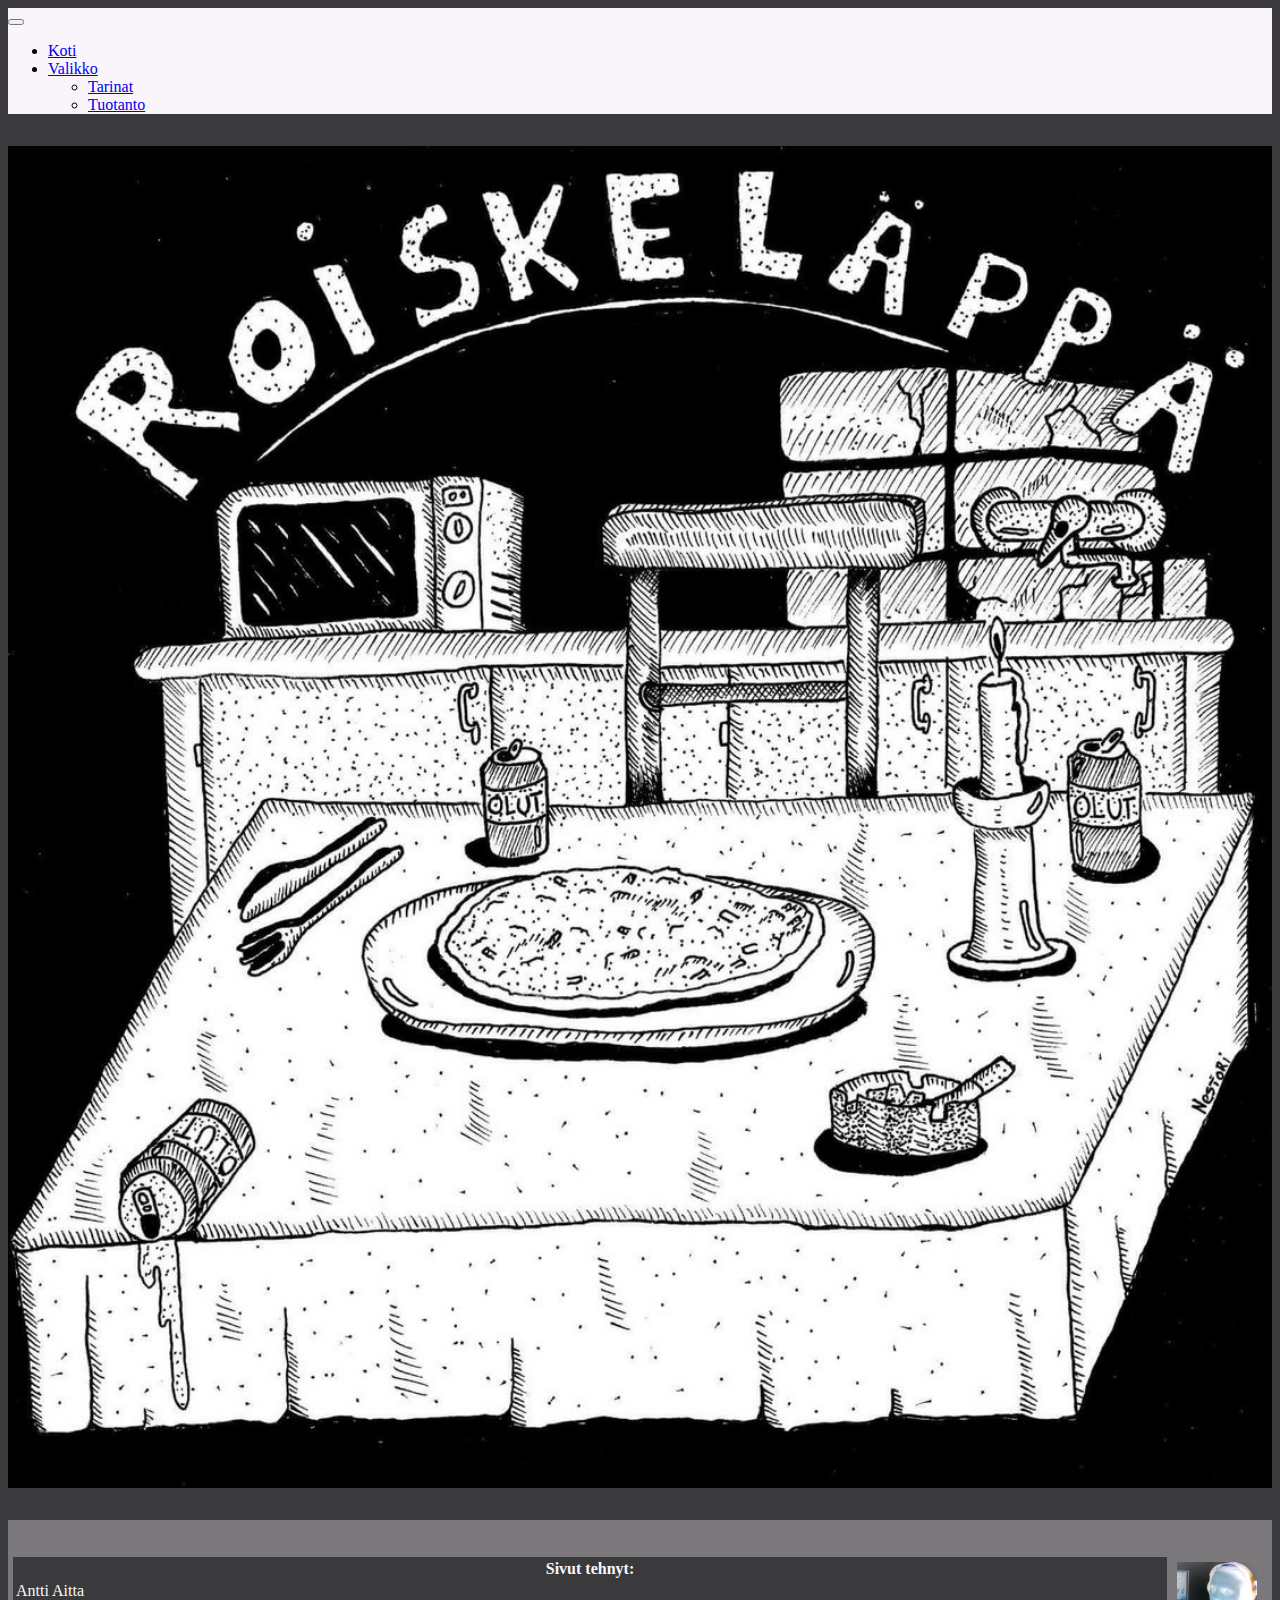
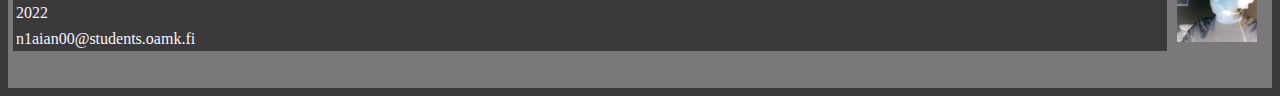
<file: index.html>
<!DOCTYPE html>
<html lang="en">
<head>
    <meta charset="UTF-8">
    <meta http-equiv="X-UA-Compatible" content="IE=edge">
    <meta name="viewport" content="width=device-width, initial-scale=1.0">
    <title>Home</title>
    <!--Bootstrap + CSS-->
    <link href="https://cdn.jsdelivr.net/npm/bootstrap@5.1.3/dist/css/bootstrap.min.css" rel="stylesheet" integrity="sha384-1BmE4kWBq78iYhFldvKuhfTAU6auU8tT94WrHftjDbrCEXSU1oBoqyl2QvZ6jIW3" crossorigin="anonymous">
<!--<link rel="stylesheet" href="/CSS/styles.css">-->
    <link rel="stylesheet" href="CSS/SCSS/built-styles.css">
</head>
<body>
    <!--Navbar-->
    <nav class="navbar navbar-expand-lg navbar-light bg-light">
        <div class="container-fluid"  style="background-color:#F9F5FA">
          <button class="navbar-toggler" type="button" data-bs-toggle="collapse" data-bs-target="#navbarSupportedContent" aria-controls="navbarSupportedContent" aria-expanded="false" aria-label="Toggle navigation">
            <span class="navbar-toggler-icon"></span>
          </button>
          <div class="collapse navbar-collapse" id="navbarSupportedContent">
            <ul class="navbar-nav me-auto mb-2 mb-lg-0">
              <li class="nav-item">
                <a class="nav-link active" aria-current="page" href="index.html">Koti</a>
              </li>
              <li class="nav-item dropdown">
                <a class="nav-link dropdown-toggle" href="#" id="navbarDropdown" role="button" data-bs-toggle="dropdown" aria-expanded="false">Valikko</a>
                <ul class="dropdown-menu" aria-labelledby="navbarDropdown">
                  <li><a class="dropdown-item" href="pages/page1.html">Tarinat</a></li>
                  <li><a class="dropdown-item" href="pages/page2.html">Tuotanto</a></li>
                </ul>
              </li>
            </ul>
          </div>
        </div>
      </nav>
    <!--Home Page Image-->
    <div class="container">
        <div class="row">
            <div class="col-md-12">
              <img src="images/illallinen.jpg" alt="illallinen" class="image" id="homeimg">
            </div>
        </div>
    </div>    
    <!--Footer-->
    <footer>
      <table>
          <tr>
              <th>Sivut tehnyt:</th>
          </tr>
          <tr>
              <td>Antti Aitta</td>
          </tr>
           <tr>
              <td>2022</td>
          </tr>
          <tr>
              <td></td>
          </tr>
          <tr>
              <td>n1aian00@students.oamk.fi</td>
          </tr>
      </table>
           <div>
          <img src="images/antti.jpg" alt="antti">
           </div>
  </footer>
  <!--Bootstrap-->
<script src="script.js"></script>
<script src="https://cdn.jsdelivr.net/npm/bootstrap@5.1.3/dist/js/bootstrap.bundle.min.js" integrity="sha384-ka7Sk0Gln4gmtz2MlQnikT1wXgYsOg+OMhuP+IlRH9sENBO0LRn5q+8nbTov4+1p" crossorigin="anonymous"></script>
</body>
</html>
</file>
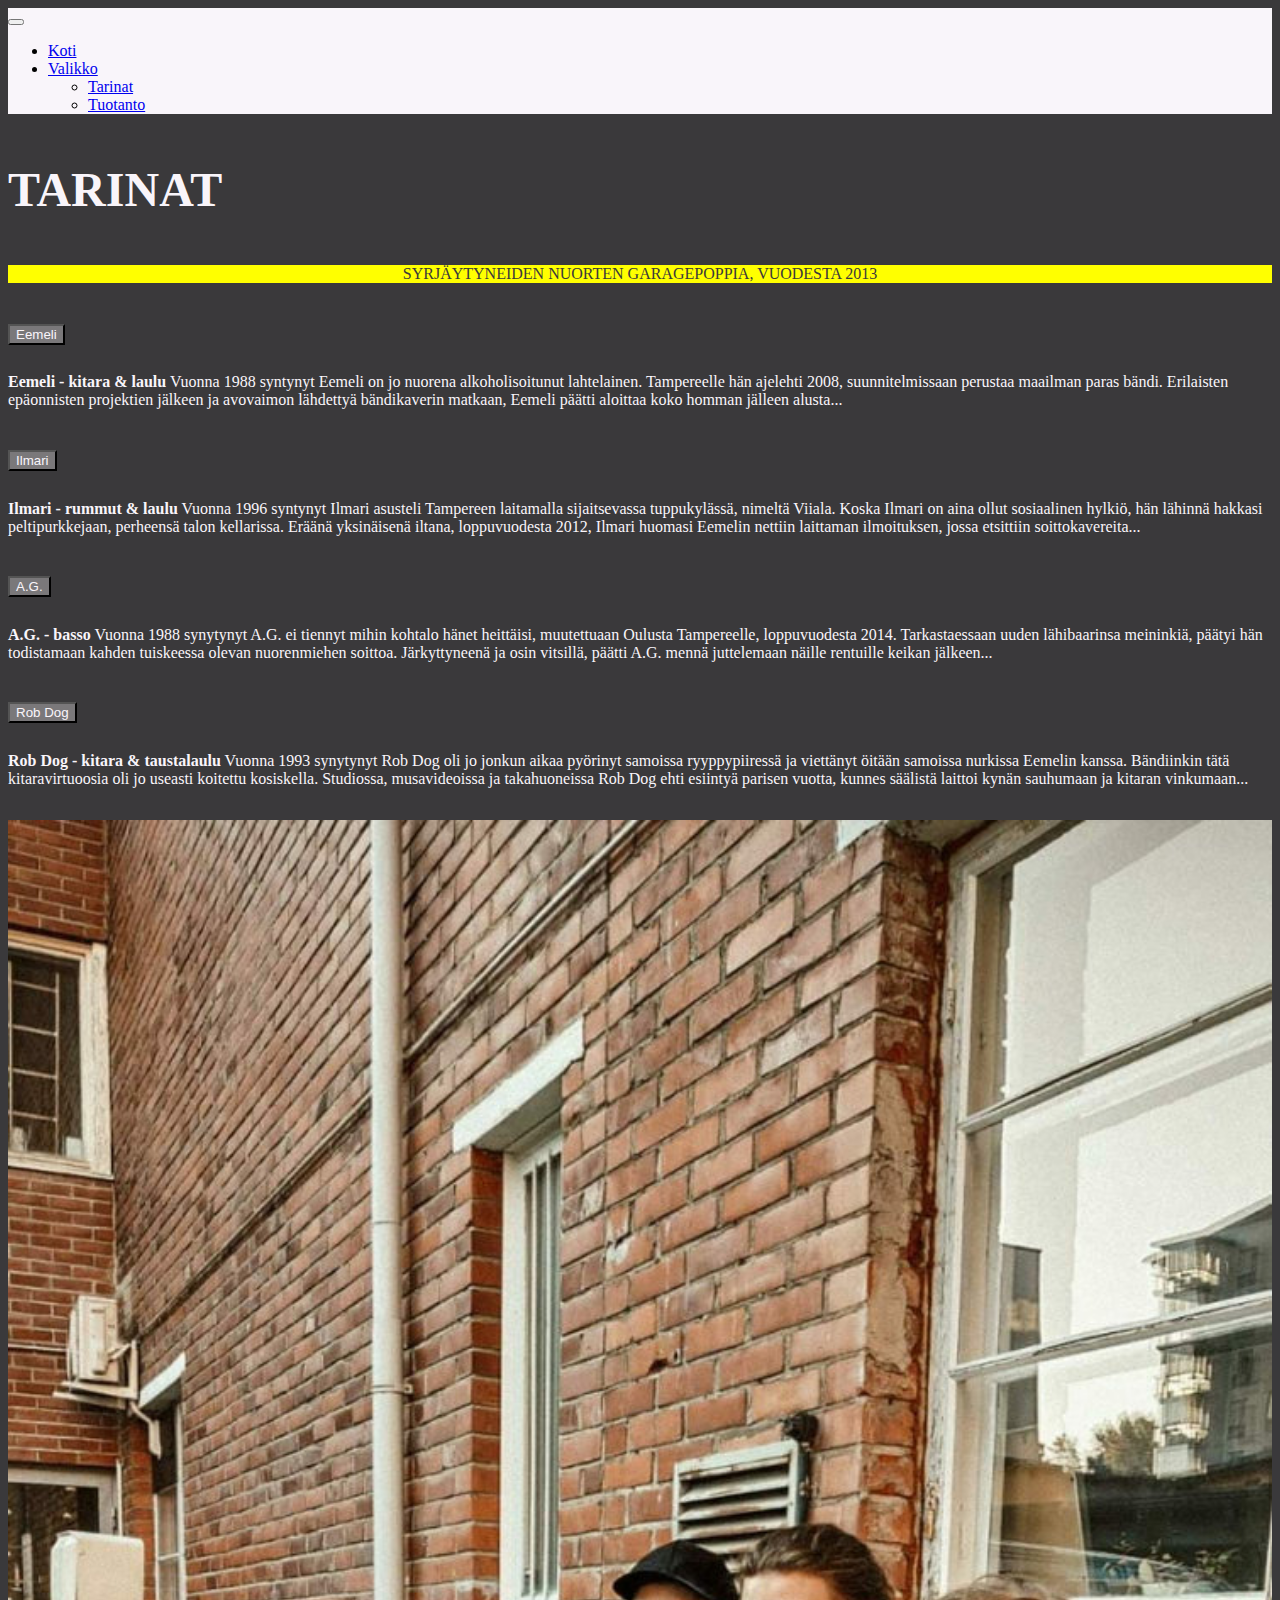
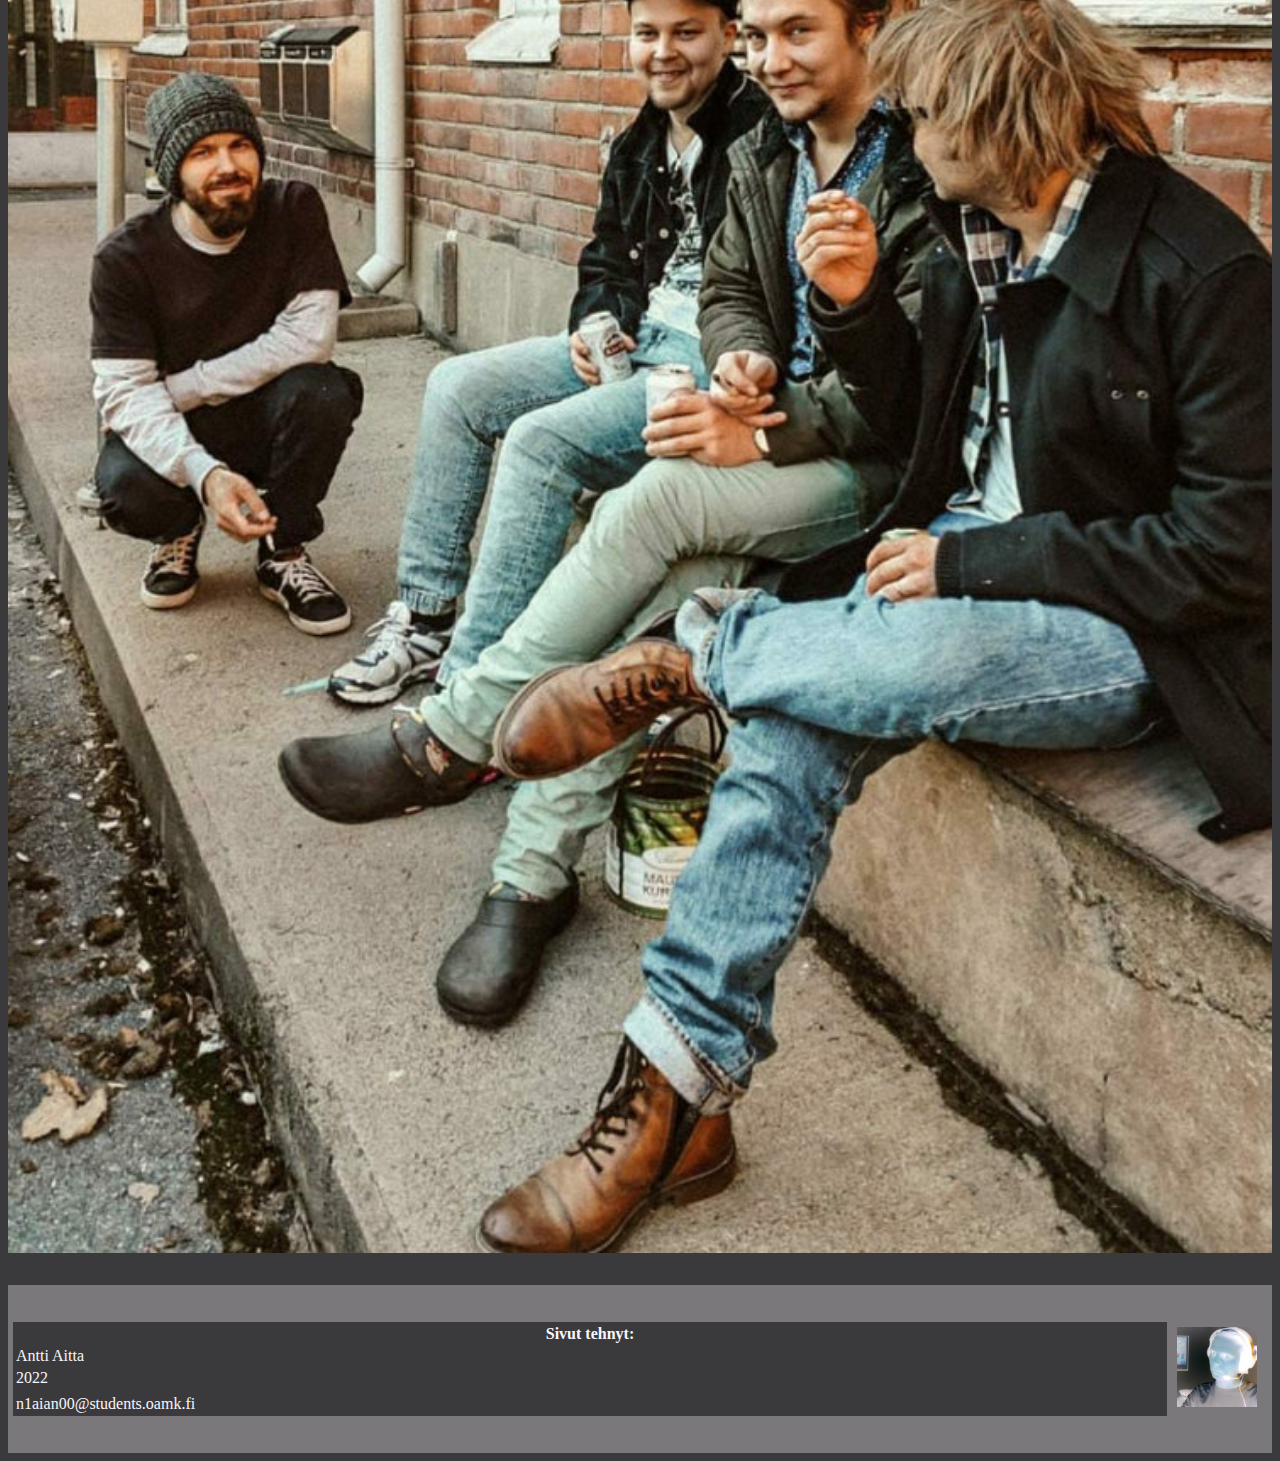
<file: pages/page1.html>
<!DOCTYPE html>
<html lang="en">
<head>
    <meta charset="UTF-8">
    <meta http-equiv="X-UA-Compatible" content="IE=edge">
    <meta name="viewport" content="width=device-width, initial-scale=1.0">
    <title>Tarinat</title>
    <!--Bootstrap + CSS-->
    <link href="https://cdn.jsdelivr.net/npm/bootstrap@5.1.3/dist/css/bootstrap.min.css" rel="stylesheet" integrity="sha384-1BmE4kWBq78iYhFldvKuhfTAU6auU8tT94WrHftjDbrCEXSU1oBoqyl2QvZ6jIW3" crossorigin="anonymous">
<!--<link rel="stylesheet" href="../CSS/styles.css">-->
    <link rel="stylesheet" href="../CSS/SCSS/built-styles.css">
</head>
<body>
    <!--Navbar-->
    <nav class="navbar navbar-expand-lg navbar-light bg-light">
        <div class="container-fluid" style="background-color:#F9F5FA">
          <button class="navbar-toggler" type="button" data-bs-toggle="collapse" data-bs-target="#navbarSupportedContent" aria-controls="navbarSupportedContent" aria-expanded="false" aria-label="Toggle navigation">
            <span class="navbar-toggler-icon"></span>
          </button>
          <div class="collapse navbar-collapse" id="navbarSupportedContent">
            <ul class="navbar-nav me-auto mb-2 mb-lg-0">
              <li class="nav-item">
                <a class="nav-link active" aria-current="page" href="../index.html">Koti</a>
              </li>
              <li class="nav-item dropdown">
                <a class="nav-link dropdown-toggle" href="#" id="navbarDropdown" role="button" data-bs-toggle="dropdown" aria-expanded="false">Valikko</a>
                <ul class="dropdown-menu" aria-labelledby="navbarDropdown">
                  <li><a class="dropdown-item" href="page1.html">Tarinat</a></li>
                  <li><a class="dropdown-item" href="page2.html">Tuotanto</a></li>
                </ul>
              </li>
            </ul>
          </div>
        </div>
      </nav>
    <!--Info-->
    <h1>TARINAT</h1>
    <div class="container">
        <div class="row">
            <div class="col-md-12">
                 <p>SYRJÄYTYNEIDEN NUORTEN GARAGEPOPPIA, VUODESTA 2013</p>
            </div>
        </div>
    </div> 
    <!--Accordion-->
        <div class="accordion" id="accordionExample">
          <div class="accordion-item">
            <h2 class="accordion-header" id="headingOne">
              <button class="accordion-button collapsed" type="button" data-bs-toggle="collapse" data-bs-target="#collapseOne" aria-expanded="false" aria-controls="collapseOne">
                Eemeli
              </button>
            </h2>
            <div id="collapseOne" class="accordion-collapse collapse" aria-labelledby="headingOne" data-bs-parent="#accordionExample">
              <div class="accordion-body">
                <strong>Eemeli - kitara & laulu</strong> Vuonna 1988 syntynyt Eemeli on jo nuorena alkoholisoitunut lahtelainen. Tampereelle hän ajelehti 2008, suunnitelmissaan perustaa maailman paras bändi. Erilaisten epäonnisten projektien jälkeen ja avovaimon lähdettyä bändikaverin matkaan, Eemeli päätti aloittaa koko homman jälleen alusta...
              </div>
            </div>
          </div>
          <div class="accordion-item">
            <h2 class="accordion-header" id="headingTwo">
              <button class="accordion-button collapsed" type="button" data-bs-toggle="collapse" data-bs-target="#collapseTwo" aria-expanded="false" aria-controls="collapseTwo">
                Ilmari
              </button>
            </h2>
            <div id="collapseTwo" class="accordion-collapse collapse" aria-labelledby="headingTwo" data-bs-parent="#accordionExample">
              <div class="accordion-body">
                <strong>Ilmari - rummut & laulu</strong> Vuonna 1996 syntynyt Ilmari asusteli Tampereen laitamalla sijaitsevassa tuppukylässä, nimeltä Viiala. Koska Ilmari on aina ollut sosiaalinen hylkiö, hän lähinnä hakkasi peltipurkkejaan, perheensä talon kellarissa. Eräänä yksinäisenä iltana, loppuvuodesta 2012, Ilmari huomasi Eemelin nettiin laittaman ilmoituksen, jossa etsittiin soittokavereita...
              </div>
            </div>
          </div>
          <div class="accordion-item">
            <h2 class="accordion-header" id="headingThree">
              <button class="accordion-button collapsed" type="button" data-bs-toggle="collapse" data-bs-target="#collapseThree" aria-expanded="false" aria-controls="collapseThree">
                A.G.
              </button>
            </h2>
            <div id="collapseThree" class="accordion-collapse collapse" aria-labelledby="headingThree" data-bs-parent="#accordionExample">
              <div class="accordion-body">
                <strong>A.G. - basso</strong> Vuonna 1988 synytynyt A.G. ei tiennyt mihin kohtalo hänet heittäisi, muutettuaan Oulusta Tampereelle, loppuvuodesta 2014. Tarkastaessaan uuden lähibaarinsa meininkiä, päätyi hän todistamaan kahden tuiskeessa olevan nuorenmiehen soittoa. Järkyttyneenä ja osin vitsillä, päätti A.G. mennä juttelemaan näille rentuille keikan jälkeen...
              </div>
            </div>
          </div>
          <div class="accordion-item">
            <h2 class="accordion-header" id="headingFour">
              <button class="accordion-button collapsed" type="button" data-bs-toggle="collapse" data-bs-target="#collapseFour" aria-expanded="false" aria-controls="collapseFour">
                Rob Dog
              </button>
            </h2>
            <div id="collapseFour" class="accordion-collapse collapse" aria-labelledby="headingFour" data-bs-parent="#accordionExample">
              <div class="accordion-body">
                <strong>Rob Dog - kitara & taustalaulu</strong> Vuonna 1993 synytynyt Rob Dog oli jo jonkun aikaa pyörinyt samoissa ryyppypiiressä ja viettänyt öitään samoissa nurkissa Eemelin kanssa. Bändiinkin tätä kitaravirtuoosia oli jo useasti koitettu kosiskella. Studiossa, musavideoissa ja takahuoneissa Rob Dog ehti esiintyä parisen vuotta, kunnes säälistä laittoi kynän sauhumaan ja kitaran vinkumaan...
              </div>
            </div>
          </div>
        </div>
    <!--Image-->
    <div class="container">
      <div class="row">
          <div class="col-md-12">
            <img src="../images/roiskelappa1.jpg" alt="bandi" class="image2" id="ok">
          </div>
      </div>
  </div> 
   <!--Footer-->
   <footer>
    <table>
        <tr>
            <th>Sivut tehnyt:</th>
        </tr>
        <tr>
            <td>Antti Aitta</td>
        </tr>
         <tr>
            <td>2022</td>
        </tr>
        <tr>
            <td></td>
        </tr>
        <tr>
            <td>n1aian00@students.oamk.fi</td>
        </tr>
    </table>
         <div>
        <img src="../images/antti.jpg" alt="antti">
         </div>
</footer>
<!--JS + Bootstrap-->   
<script src="../script.js"></script>
<script src="https://cdn.jsdelivr.net/npm/bootstrap@5.1.3/dist/js/bootstrap.bundle.min.js" integrity="sha384-ka7Sk0Gln4gmtz2MlQnikT1wXgYsOg+OMhuP+IlRH9sENBO0LRn5q+8nbTov4+1p" crossorigin="anonymous"></script>
</body>
</html>
</file>
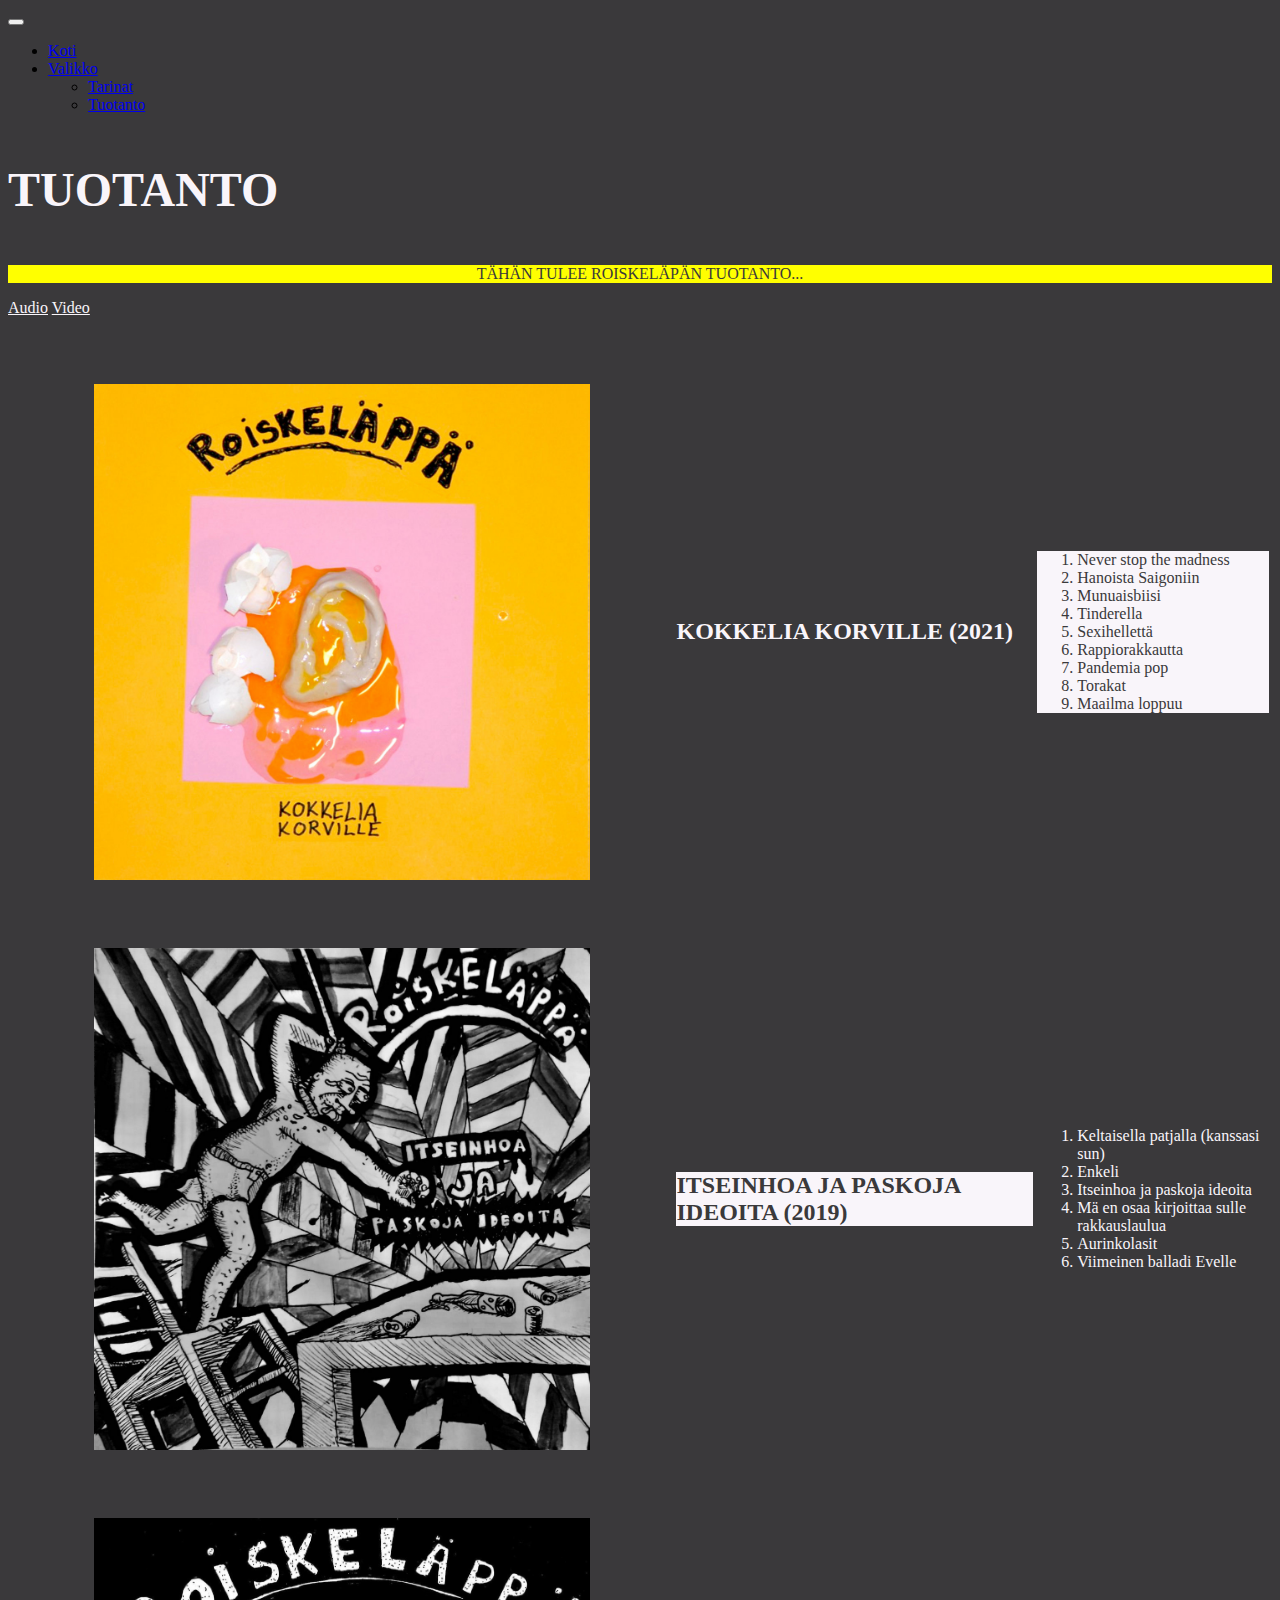
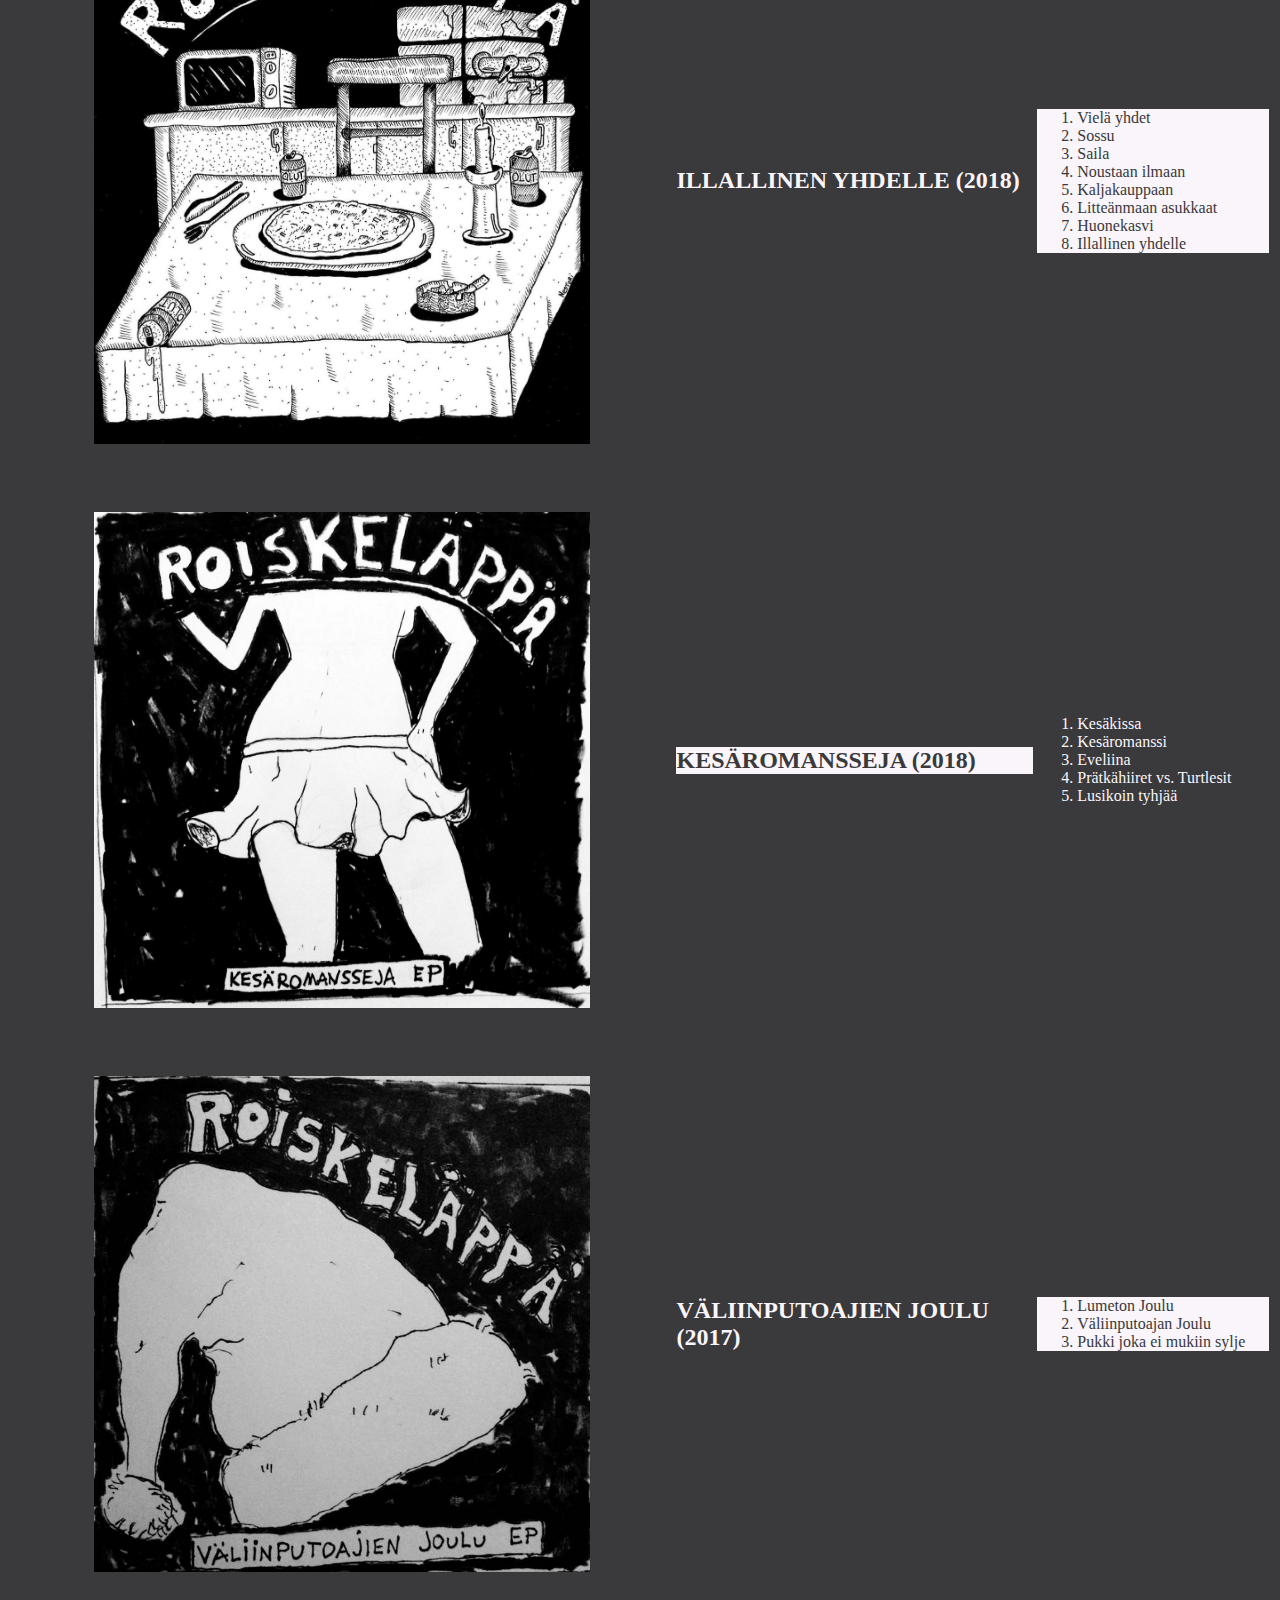
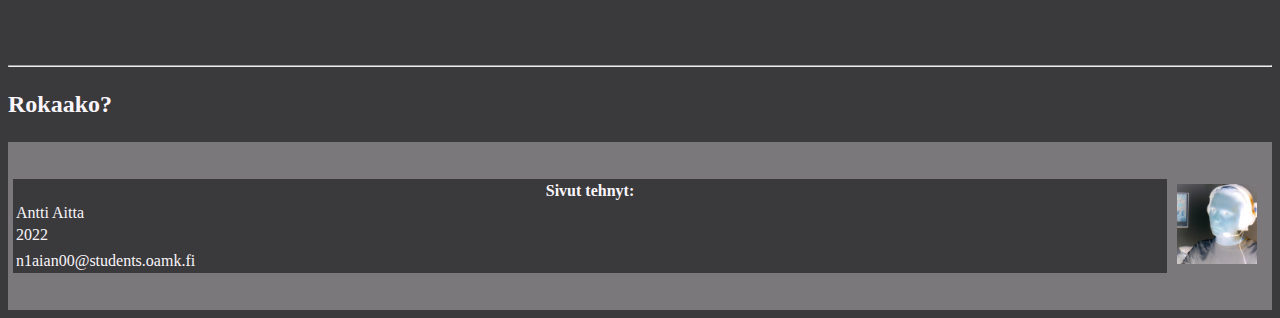
<file: pages/page2.html>
<!DOCTYPE html>
<html lang="en">
<head>
    <meta charset="UTF-8">
    <meta http-equiv="X-UA-Compatible" content="IE=edge">
    <meta name="viewport" content="width=device-width, initial-scale=1.0">
    <title>Tuotanto</title>
    <!--Bootstrap + CSS-->
    <link href="https://cdn.jsdelivr.net/npm/bootstrap@5.1.3/dist/css/bootstrap.min.css" rel="stylesheet" integrity="sha384-1BmE4kWBq78iYhFldvKuhfTAU6auU8tT94WrHftjDbrCEXSU1oBoqyl2QvZ6jIW3" crossorigin="anonymous">
<!--<link rel="stylesheet" href="../CSS/styles.css">-->
    <link rel="stylesheet" href="../CSS/SCSS/built-styles.css">
</head>
<body>
    <!--Navbar-->
    <nav class="navbar navbar-expand-lg navbar-light bg-light">
        <div class="container-fluid">
          <button class="navbar-toggler" type="button" data-bs-toggle="collapse" data-bs-target="#navbarSupportedContent" aria-controls="navbarSupportedContent" aria-expanded="false" aria-label="Toggle navigation">
            <span class="navbar-toggler-icon"></span>
          </button>
          <div class="collapse navbar-collapse" id="navbarSupportedContent">
            <ul class="navbar-nav me-auto mb-2 mb-lg-0">
              <li class="nav-item">
                <a class="nav-link active" aria-current="page" href="../index.html">Koti</a>
              </li>
              <li class="nav-item dropdown">
                <a class="nav-link dropdown-toggle" href="#" id="navbarDropdown" role="button" data-bs-toggle="dropdown" aria-expanded="false">Valikko</a>
                <ul class="dropdown-menu" aria-labelledby="navbarDropdown">
                  <li><a class="dropdown-item" href="page1.html">Tarinat</a></li>
                  <li><a class="dropdown-item" href="page2.html">Tuotanto</a></li>
                </ul>
              </li>
            </ul>
          </div>
        </div>
      </nav>
    <!--Info-->
    <h1>TUOTANTO</h1>
    <div class="container">
        <div class="row">
            <div class="col-md-12">
                 <p>TÄHÄN TULEE ROISKELÄPÄN TUOTANTO...</p>
            </div>
        </div>
    </div>
    <!--Buttons-->
    <div class="d-grid gap-2 col-6 mx-auto">
      <a href="https://roiskelappa.bandcamp.com/" target="_blank" class="btn btn-primary">Audio</a>
      <a href="https://www.youtube.com/channel/UC5Y3mACen6qByOr6HnIe46A" target="_blank" class="btn btn-primary">Video</a>
      </div>
    <!--Taulukko-->
    <table class="col-md-12">
        <tr>
            <td>
              <img src="../images/kokkelia.jpg" alt="coverart" class="coverart">
            </td>
            <td>
              <h3>KOKKELIA KORVILLE (2021)</h3>
            </td>
            <td>
              <p></p>
              <ol>
                <li>Never stop the madness</li>
                <li>Hanoista Saigoniin</li>
                <li>Munuaisbiisi</li>
                <li>Tinderella</li>
                <li>Sexihellettä</li>
                <li>Rappiorakkautta</li>
                <li>Pandemia pop</li>
                <li>Torakat</li>
                <li>Maailma loppuu</li>
              </ol>
            </td>
        </tr>
        <tr>
            <td>
              <img src="../images/itseinhoa.jpg" alt="coverart" class="coverart">
            </td>
            <td>
              <p>
              <h3>ITSEINHOA JA PASKOJA IDEOITA (2019)</h3>
            </td>
            <td>
              <ol>
                <li>Keltaisella patjalla (kanssasi sun)</li>
                <li>Enkeli</li>
                <li>Itseinhoa ja paskoja ideoita</li>
                <li>Mä en osaa kirjoittaa sulle rakkauslaulua</li>
                <li>Aurinkolasit</li>
                <li>Viimeinen balladi Evelle</li>
              </ol>
            </td>
        </tr>
        <tr>
            <td>
              <img src="../images/illallinen.jpg" alt="coverart" class="coverart">
            </td>
            <td>
              <h3>ILLALLINEN YHDELLE (2018)</h3>
            </td>
            <td>
              <p></p>
              <ol>
                <li>Vielä yhdet</li>
                <li>Sossu</li>
                <li>Saila</li>
                <li>Noustaan ilmaan</li>
                <li>Kaljakauppaan</li>
                <li>Litteänmaan asukkaat</li>
                <li>Huonekasvi</li>
                <li>Illallinen yhdelle</li>
              </ol>
            </td>
        </tr>
        <tr>
          <td>
            <img src="../images/kesa.jpg" alt="coverart" class="coverart">
          </td>
          <td>
            <p></p>
            <h3>KESÄROMANSSEJA (2018)</h3>
          </td>
          <td>
            <ol>
              <li>Kesäkissa</li>
              <li>Kesäromanssi</li>
              <li>Eveliina</li>
              <li>Prätkähiiret vs. Turtlesit</li>
              <li>Lusikoin tyhjää</li>
            </ol>
          </td>
      </tr>
      <tr>
        <td>
          <img src="../images/joulu.jpg" alt="coverart" class="coverart">
        </td>
        <td>
          <h3>VÄLIINPUTOAJIEN JOULU (2017)</h3>
        </td>
        <td>
          <p></p>
          <ol>
            <li>Lumeton Joulu</li>
            <li>Väliinputoajan Joulu</li>
            <li>Pukki joka ei mukiin sylje</li>
          </ol>
        </td>
    </tr>
    </table>
    <br>
    <hr>
    <!--REST-->
    <h3>Rokaako?</h3>
    <div id="print-here"></div>
    <!--Footer-->
    <footer>
      <table>
          <tr>
              <th>Sivut tehnyt:</th>
          </tr>
          <tr>
              <td>Antti Aitta</td>
          </tr>
           <tr>
              <td>2022</td>
          </tr>
          <tr>
              <td></td>
          </tr>
          <tr>
              <td>n1aian00@students.oamk.fi</td>
          </tr>
      </table>
           <div>
          <img src="../images/antti.jpg" alt="antti">
           </div>
  </footer>
    <!--JS + Bootstarp-->
<script src="../script.js"></script>
<script src="https://cdn.jsdelivr.net/npm/bootstrap@5.1.3/dist/js/bootstrap.bundle.min.js" integrity="sha384-ka7Sk0Gln4gmtz2MlQnikT1wXgYsOg+OMhuP+IlRH9sENBO0LRn5q+8nbTov4+1p" crossorigin="anonymous"></script>
</body>
</html>
</file>
<file: CSS/styles.css>
body {
    background-color: #3A393B;
}

h1, h2 {
    font-family: 'Amatic SC', cursive;
    color: #F9F5FA;
    font-size: xx-large;

}

h3 {
    font-family: 'Amatic SC', cursive;
    color: #F9F5FA;
    font-size: x-large;
}

p {
    font-family: 'Amatic SC', cursive;
    color: #F9F5FA;
    font-size:medium;
}

.image {
    display: block;
    margin-top: 2em;
    margin-bottom: 2em;
    margin-left: auto;
    margin-right: auto;
    width: 100%;
  }

  .image2 {
    display: block;
    margin-top: 2em;
    margin-bottom: 2em;
    margin-left: auto;
    margin-right: auto;
    width: 50%;
  }

  .coverart {
    display: block;
    margin-top: 2em;
    margin-bottom: 2em;
    margin-left: auto;
    margin-right: auto;
    width: 75%;
  }

  table {
      background-color: #3A393B;
      color: #F9F5FA;
      margin-top: 2em;
      margin-bottom: 2em;
      margin-left: auto;
      margin-right: auto;
      width: 100%;
  }

  .btn-primary {
    color: #F9F5FA;
    border-color: black;
    background-color: #7A787A;
  }

  .btn-primary:hover {
      color: #3A393B;
      border-color: black;
      background-color: #F9F5FA;


  }

  footer {
    display: flex;
    background-color: #7A787A;
    grid-column: 1/6;
    grid-row: 4/5;
    padding: 5px;
    align-items: center;
    font-family: 'Amatic SC', cursive;
}

footer div {
    flex-grow: 5;
    text-align: right;
}

footer img {
    height: 80px;
    margin: 10px;
    filter: invert(100%);
}
</file>
<file: CSS/SCSS/built-styles.css>
/*Variables*/
/*@mixin theme ($theme: DarkGrey) {
    background: $theme;
    box-shadow: 0 0 1px rgb($theme, .25);
}*/
body {
  background-color: #3A393B;
}

h1, h2 {
  font-family: "Amatic SC", cursive;
  color: #F9F5FA;
  font-size: xx-large;
}

h3 {
  font-family: "Amatic SC", cursive;
  color: #F9F5FA;
  font-size: x-large;
}

p {
  font-family: "Amatic SC", cursive;
  color: #F9F5FA;
  font-size: medium;
  text-align: center;
}

.image {
  display: block;
  margin-top: 2em;
  margin-bottom: 2em;
  margin-left: auto;
  margin-right: auto;
  width: 100%;
}

.image2 {
  display: block;
  margin-top: 2em;
  margin-bottom: 2em;
  margin-left: auto;
  margin-right: auto;
  width: 100%;
}

.accordion-button {
  background-color: #7A787A;
  color: #F9F5FA;
}

.accordion-body {
  background-color: #3A393B;
  color: #F9F5FA;
}

.coverart {
  display: block;
  margin-top: 2em;
  margin-bottom: 2em;
  margin-left: auto;
  margin-right: auto;
  width: 75%;
}

table {
  background-color: #3A393B;
  color: #F9F5FA;
  margin-top: 2em;
  margin-bottom: 2em;
  margin-left: auto;
  margin-right: auto;
  width: 100%;
}

.btn-primary {
  color: #F9F5FA;
  border-color: black;
  background-color: #3A393B;
}

.btn-primary:hover {
  color: #3A393B;
  border-color: black;
  background-color: #F9F5FA;
}

footer {
  display: flex;
  background-color: #7A787A;
  grid-column: 1/6;
  grid-row: 4/5;
  padding: 5px;
  align-items: center;
  font-family: "Amatic SC", cursive;
}
footer div {
  flex-grow: 5;
  text-align: right;
}
footer div img {
  height: 80px;
  margin: 10px;
  filter: invert(100%);
}

/*Selectors*/
p ~ ol {
  background: #F9F5FA;
  color: #3A393B;
}

p ~ h3 {
  background: #F9F5FA;
  color: #3A393B;
}

div > p {
  background-color: yellow;
  color: #3A393B;
}

/*Events*/
.special {
  font-size: 3em;
  display: inline-block;
}

.imagecolor {
  filter: invert(100%);
}

/*# sourceMappingURL=built-styles.css.map */
</file>
